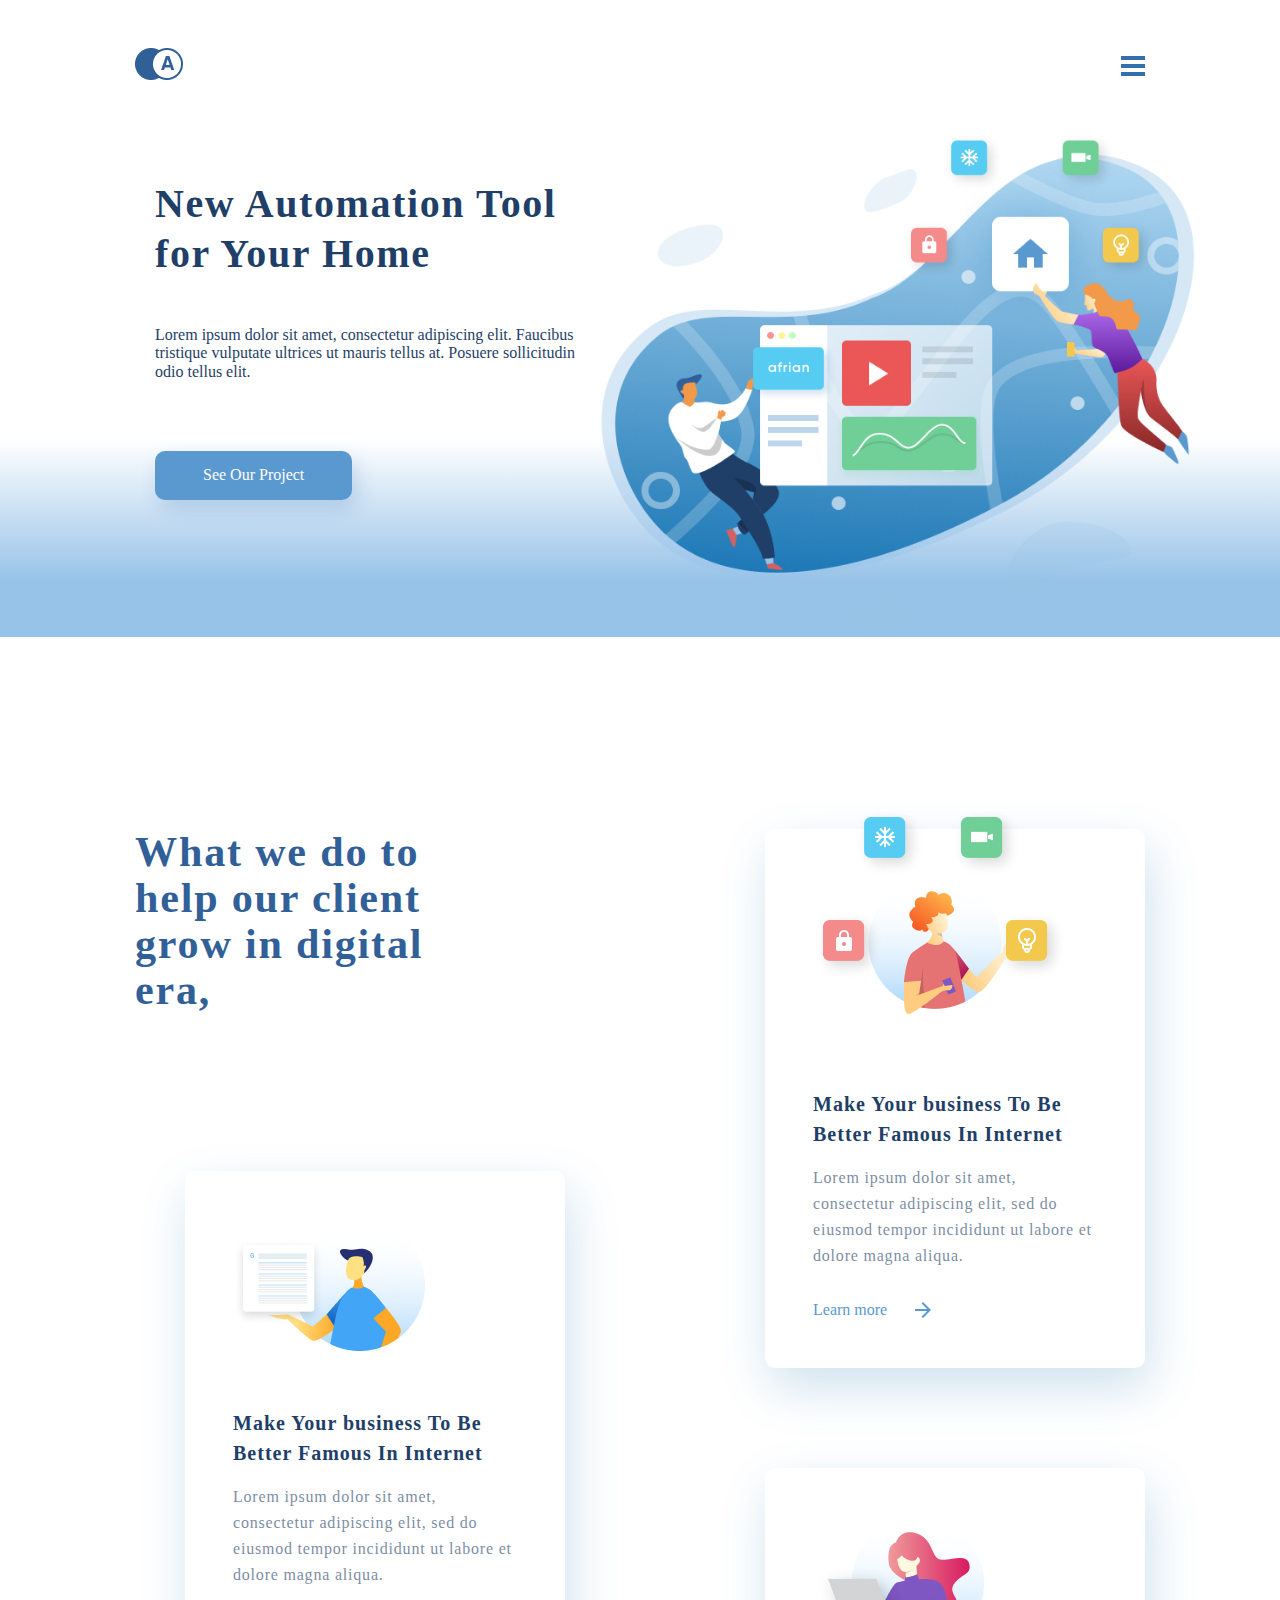
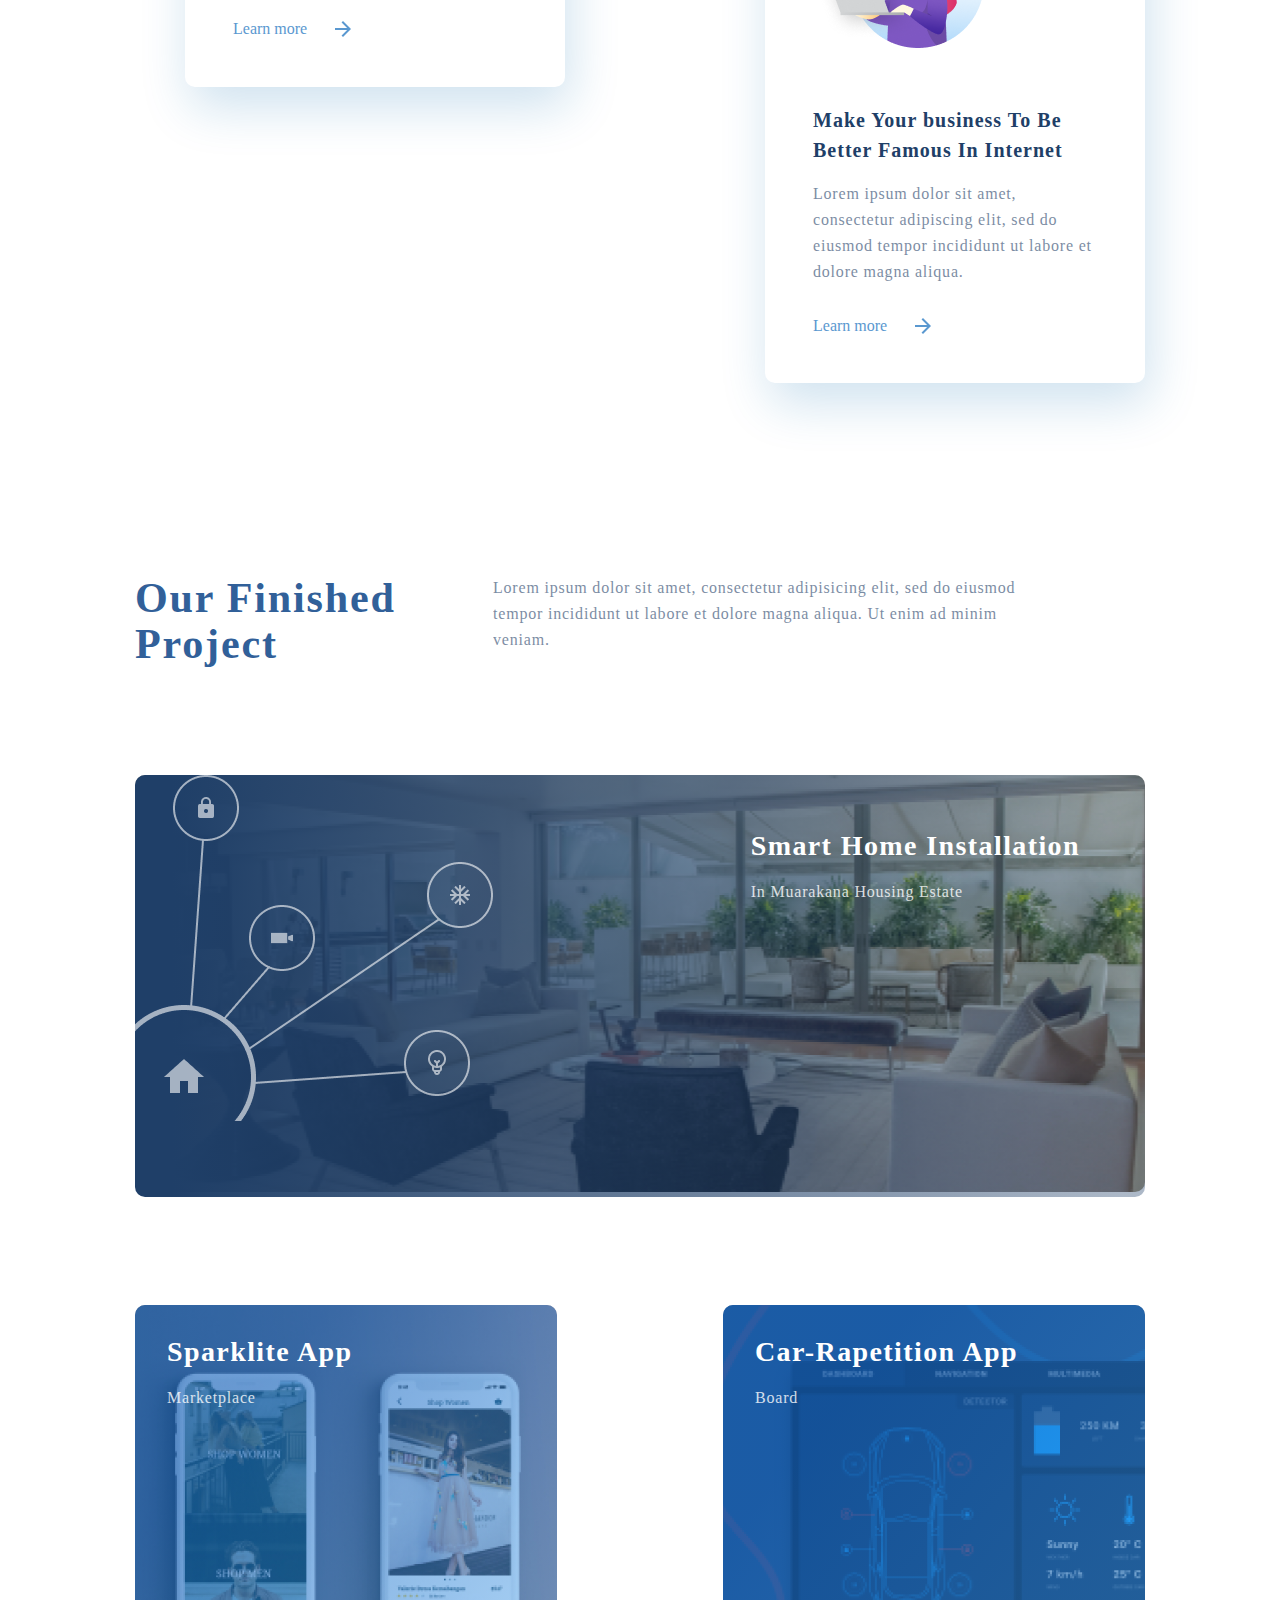
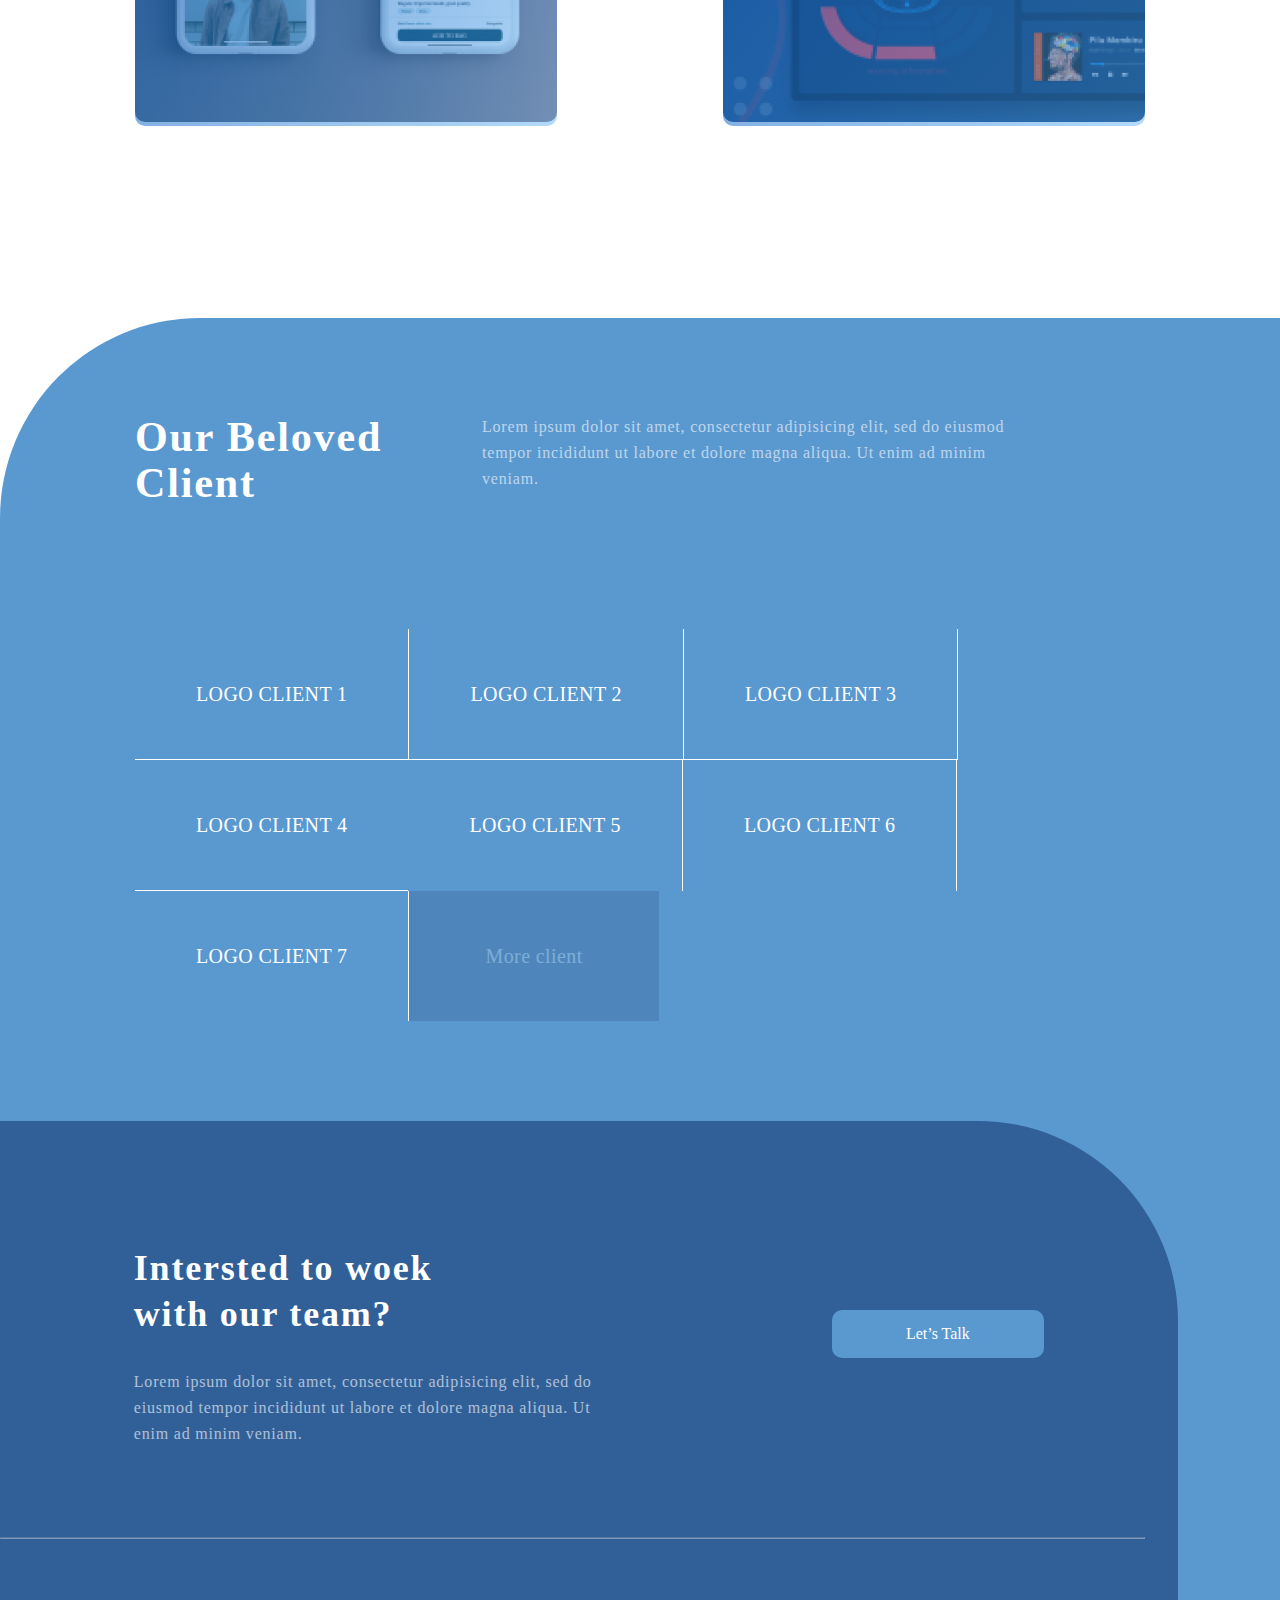
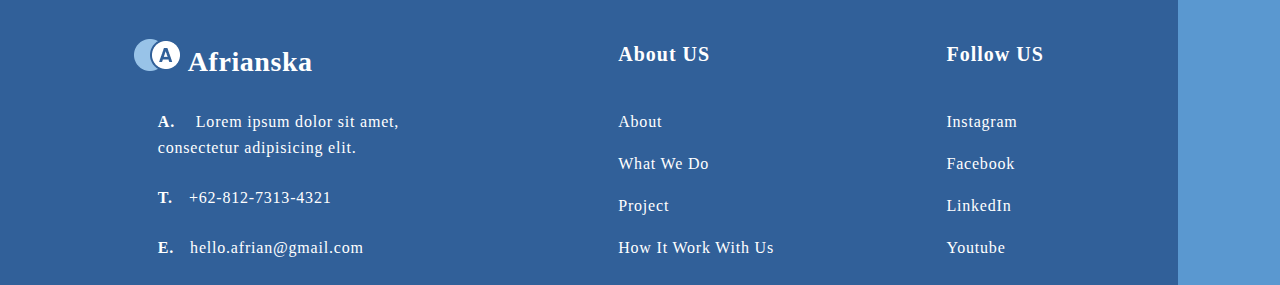
<file: index.html>
<!DOCTYPE html>
<html lang="en">
<head>
    <meta charset="UTF-8">
    <title>Afrianska</title>
    <link rel="stylesheet" href="style/index.css">
    <link rel="stylesheet" href="style/normalize.css">
</head>
<body>
<header>
    <div class="container">
        <div class="navbar">
            <div class="logo">
                <img src="img/Logo.png" height="48" width="48"/></div>
            <div class="vektor">
                <div class="vek"></div>
                <div class="vek"></div>
                <div class="vek"></div>
            </div>
        </div>
    </div>
    <div class="container">
        <div class="card">
            <div class="card-right-1">
                <h1>New Automation Tool for Your Home</h1>
                <p>Lorem ipsum dolor sit amet, consectetur adipiscing elit. Faucibus tristique vulputate ultrices ut
                    mauris
                    tellus at. Posuere sollicitudin odio tellus elit.</p>
                <button class="btn">See Our Project</button>
            </div>
            <div class="card-left-1"><img src="img/illustration.png" height="500" width="600"/></div>
        </div>
    </div>
</header>
<main>
    <div class="container">
        <div class="row">
            <div class="card-3">
                <div class="card-left">
                    <h3>What we do to help our client grow in digital era,</h3>
                </div>
                <div class="card-right">
                    <div class="img">
                        <img src="img/1.png" height="132" width="192"/>
                    </div>
                    <h3>Make Your business To Be Better Famous In Internet</h3>
                    <p>Lorem ipsum dolor sit amet, consectetur adipiscing elit, sed do eiusmod tempor incididunt ut
                        labore
                        et dolore magna aliqua. </p>
                    <a href="#">Learn more <img src="img/Vector (1).png" height="16" width="16"/></a>
                </div>
            </div>
            <div class="card-4">
                <div class="card-right">
                    <div class="img">
                        <img src="img/3.png" height="208" width="255"/></div>
                    <h3>Make Your business To Be Better Famous In Internet</h3>
                    <p>Lorem ipsum dolor sit amet, consectetur adipiscing elit, sed do eiusmod tempor incididunt ut
                        labore
                        et dolore magna aliqua. </p>
                    <a href="#">Learn more <img src="img/Vector (1).png" height="16" width="16"/></a>
                </div>
                <div class="card-right">
                    <div class="img">
                        <img src="img/2 20.png" height="132" width="171"/></div>
                    <h3>Make Your business To Be Better Famous In Internet</h3>
                    <p>Lorem ipsum dolor sit amet, consectetur adipiscing elit, sed do eiusmod tempor incididunt ut
                        labore
                        et dolore magna aliqua. </p>
                    <a href="#">Learn more <img src="img/Vector (1).png" height="16" width="16"/></a>
                </div>
            </div>
        </div>
    </div>
    <div class="container">
        <div class="col">
            <div class="card-left">
                <h3>Our Finished Project</h3>
            </div>
            <div class="text">
                <p>Lorem ipsum dolor sit amet, consectetur adipisicing elit, sed do eiusmod tempor incididunt ut labore
                    et
                    dolore magna aliqua. Ut enim ad minim veniam.</p>
            </div>
        </div>
        <div class="smart-home">
            <img src="img/alberto-castillo-q-mx4mSkK9zeo-unsplash.png" height="417" width="1010"/>
            <div class="overly">
                <div class="image">
                    <img src="img/Group.png" height="346" width="358"/></div>
                <div class="txt">
                    <h4>Smart Home Installation</h4>
                    <p>In Muarakana Housing Estate</p>
                </div>
            </div>
        </div>
        <div class="sparklite">
            <div class="spark">
                <img src="img/Dribble iphonex mockup.png" height="417" width="422"/>
                <div class="overly">
                    <h4>Sparklite App</h4>
                    <p>Marketplace</p>
                </div>
            </div>
            <div class="spark">
                <img src="img/upload.png" height="417" width="422"/>
                <div class="overly">
                    <h4>Car-Rapetition App</h4>
                    <p>Board</p>
                </div>
            </div>
        </div>
    </div>
</main>
<footer>
    <div class="container">
        <div class="col">
            <div class="card-left-1">
                <h3>Our Beloved Client</h3>
            </div>
            <div class="text-1">
                <p>Lorem ipsum dolor sit amet, consectetur adipisicing elit, sed do eiusmod tempor incididunt ut labore
                    et
                    dolore magna aliqua. Ut enim ad minim veniam.</p>
            </div>
        </div>
        <div class="card">
            <ol class="logo__item">
                <li class="list__item"><a href="#" class="list__link">LOGO CLIENT 1</a></li>
                <li class="list__item"><a href="#" class="list__link">LOGO CLIENT 2</a></li>
                <li class="list__item"><a href="#" class="list__link">LOGO CLIENT 3</a></li>
                <li class="list__item"><a href="#" class="list__link">LOGO CLIENT 4</a></li>
                <li class="list__item"><a href="#" class="list__link">LOGO CLIENT 5</a></li>
                <li class="list__item"><a href="#" class="list__link">LOGO CLIENT 6</a></li>
                <li class="list__item"><a href="#" class="list__link">LOGO CLIENT 7</a></li>
                <li class="list__item"><a href="#" class="list__link">More client </a></li>
            </ol>

        </div>
    </div>
    <div class="card-2">
        <div class="container">
            <div class="text__1">
                <h1>Intersted to woek with our team?</h1>
                <p>Lorem ipsum dolor sit amet, consectetur adipisicing elit, sed do eiusmod tempor incididunt ut labore
                    et dolore magna aliqua. Ut enim ad minim veniam.</p>
            </div>
            <div class="text__2">
                <button type="button" class="btn-2">Let’s Talk</button>
            </div>
        </div>
        <hr>
        <div class="container">
            <div class="logo">
                <h3><img src="img/Group (1).png" height="32" width="48"/> Afrianska</h3>
                <p><b class="br">A.</b><a href="#"> Lorem ipsum dolor sit amet, consectetur adipisicing elit.</a></p>
                <p><b class="br">T.</b><a href="tel:+62-812-7313-4321">+62-812-7313-4321</a></p>
                <p><b class="br">E.</b><a href="#">hello.afrian@gmail.com</a></p>
            </div>
            <div class="item-index">
                <h3>About US</h3>
            <ul class="item">
                <li class="list-item-1"><a href="#">About</a></li>
                <li class="list-item-1"><a href="#">What We Do</a></li>
                <li class="list-item-1"><a href="#">Project</a></li>
                <li class="list-item-1"><a href="#">How It Work With Us</a></li>
            </ul>
            </div>
            <div class="item-index">
                <h3>Follow US</h3>
            <ul class="item">
                <li class="list-item-1"><a href="#">Instagram</a></li>
                <li class="list-item-1"><a href="#">Facebook</a></li>
                <li class="list-item-1"><a href="#">LinkedIn</a></li>
                <li class="list-item-1"><a href="#">Youtube</a></li>
            </ul>
            </div>
        </div>
    </div>
</footer>
</body>
</html>
</file>
<file: style/index.css>
* {
    margin: 0;
    padding: 0;
    box-sizing: border-box;
}

body {
    font-family: Calibri;
}

header {
    background-image: linear-gradient(0deg, #98C3E8 8.84%, rgba(152, 195, 232, 0) 31.12%);
}

.navbar img {
    z-index: 2;
}

.container {
    max-width: 1050px;
    margin-left: auto;
    margin-right: auto;
    padding: 0 20px;
}

.navbar {
    align-items: center;
    display: flex;
    padding: 40px 0;
    justify-content: space-between;
}

header .card {
    display: flex;
}

.card .card-right-1 {
    width: 510px;
    padding: 20px;
}

.card .card-right-1 h1 {
    color: #1F3F68;
    font-size: 40px;
    line-height: 50px;
    letter-spacing: 0.04em
}

.card .card-right-1 p {
    color: #1F3F68;
    padding: 20px 0;
    width: 422px;
}

.vek:nth-child(2) {
    margin-top: 4px;
    margin-bottom: 4px;
}

.vektor .vek {
    background-color: #356EAD;
    height: 4px;
    width: 24px;
    z-index: 100;
}

.btn {
    background: #5A98D0;
    box-shadow: 5px 10px 20px rgba(53, 110, 173, 0.2);
    border-radius: 10px;
    border: none;
    padding: 15px 48px;
    color: #FFFFFF;
    margin-top: 50px;
}

/*MAIN*/
.container .row {
    display: flex;
    justify-content: space-between;
}

.card-4 .card-right:nth-child(1) .img {
    transform: translateY(-70px);
    margin-bottom: unset;

}

.card-left {
    width: 358px;
    font-size: 36px;
    line-height: 46px;
    letter-spacing: 0.05em;
    color: #316099;
    margin-top: 192px;
}

.card-right .img {
    margin-bottom: 53px;
}

.card-right h3 {
    width: 257px;
    font-size: 20px;
    line-height: 30px;
    letter-spacing: 0.05em;
    color: #1F3F68;
}

.card-right p {
    font-size: 16px;
    line-height: 26px;
    letter-spacing: 0.05em;
    color: #1F3F68;
    width: 284px;
    opacity: 0.6;
    margin-top: 16px;
}

.card-right a {
    text-decoration: none;
    color: #5A98D0;
    display: flex;
    align-items: center;
    margin-top: 32px;
}

.card-right a img {
    margin-left: 28px;
}

.card-3 .card-right {
    width: 380px;
    box-shadow: 5px 20px 50px rgba(16, 112, 177, 0.2);
    border-radius: 10px;
    padding: 48px;
    margin-top: 158px;
    margin-left: 50px;
}

.card-4 {
    margin-top: 192px;
}

.card-4 .card-right {
    width: 380px;
    box-shadow: 5px 20px 50px rgba(16, 112, 177, 0.2);
    border-radius: 10px;
    padding: 48px;
    /*margin-top: 158px;*/
    /*margin-right: 50px;*/
}

.card-4 .card-right:nth-child(2) {
    margin-top: 100px;
}

.col {
    display: flex;
}

.text {
    width: 540px;
    font-size: 16px;
    line-height: 26px;
    letter-spacing: 0.05em;
    color: #1F3F68;
    opacity: 0.6;
    margin-top: 192px;
}

.smart-home .overly {
    position: absolute;
    display: flex;
    justify-content: space-between;
    background-image: linear-gradient(89.99deg, #1F3F68 3.62%, rgba(31, 63, 104, 0.37) 97.78%);
    border-radius: 10px;
    top: 0;
    left: 0;
    width: 100%;
    height: 100%;
    box-sizing: border-box;
}

.smart-home .overly .txt h4 {
    font-size: 28px;
    line-height: 46px;
    letter-spacing: 0.05em;
    color: #FFFFFF;
    padding-top: 48px;
    padding-right: 65px;
}

.smart-home .overly .txt p {
    font-size: 16px;
    line-height: 46px;
    letter-spacing: 0.05em;
    color: #FFFFFF;
    opacity: 0.8;
}

.smart-home {
    margin-top: 108px;
    position: relative;
}

.smart-home img {
    border-radius: 10px;
}

/*
*/
.spark {
    position: relative;
    margin-top: 108px;
}

.spark img {

    border-radius: 10px;
}

.spark .overly {
    z-index: 100;
    position: absolute;
    border-radius: 10px;
    top: 0;
    left: 0;
    width: 100%;
    height: 100%;
    box-sizing: border-box;
    background: linear-gradient(308.85deg, rgba(66, 165, 245, 0.4) -1.71%, rgba(21, 101, 192, 0.6) 74.54%);
}

.spark .overly h4 {
    font-size: 28px;
    line-height: 46px;
    letter-spacing: 0.05em;
    color: #FFFFFF;
    padding-top: 24px;
    padding-left: 32px;
}

.spark .overly p {
    font-size: 16px;
    line-height: 46px;
    letter-spacing: 0.05em;
    color: #FFFFFF;
    opacity: 0.8;
    padding-left: 32px;
}

.sparklite {
    display: flex;
    justify-content: space-between;
}

/*FOOTER*/
footer {
    margin-top: 192px;
    background: #5A98D0;
    border-radius: 200px 0px 0px 0px;
}

footer .card-left-1 {
    font-size: 36px;
    line-height: 46px;
    letter-spacing: 0.05em;
    color: #FFFFFF;
    margin-top: 96px;
    width: 250px;
}

footer .text-1 {
    width: 540px;
    font-size: 16px;
    line-height: 26px;
    letter-spacing: 0.05em;
    color: #FFFFFF;
    margin-left: 97px;
    opacity: 0.6;
    margin-top: 96px;
}

.card {
    /*margin-top: 166px;*/
}

.logo__item {
    list-style: none;
    display: flex;
    flex-wrap: wrap;
    margin-top: 123px;
}

.list__item {
    padding: 42px 61px;
    border-right: 1px solid #ffffff;
    border-bottom: 1px solid #ffffff;
}

.list__link {
    text-decoration: none;
    font-size: 20px;
    line-height: 46px;
    letter-spacing: 0.02em;
    color: #FFFFFF;
}

.list__item:nth-child(4), .list__item:nth-child(8) {
    border-right: unset;
}

.list__item:nth-child(8) {
    padding: 42px 76px;
    background: #1F3F68;
    opacity: 0.2;
}

.list__item:nth-child(5), .list__item:nth-child(6), .list__item:nth-child(7), .list__item:nth-child(8) {
    border-bottom: unset;
}

/*.list__item:hover {*/
/*    background: #1F3F68;*/
/*    opacity: 0.2;*/
/*}*/

.card-2 {
    width: 92%;
    background: #316099;
    border-radius: 0 200px 0 0;
}


.card-2 .btn-1 {
    display: flex;
    align-items: center;
    justify-content: flex-end;
    border: none;
    background-color: #5A98D0;
    padding: 15px 74px;
    border-radius: 10px;
    color: #FFFFFF;
}

.text__1 {
    width: 460px;
    margin-top: 100px;
}

.text__1 h1 {
    width: 317px;
    color: #FFFFFF;
    font-size: 36px;
    line-height: 46px;
    letter-spacing: 0.05em;
    /*margin-top: 20px;*/
}

.text__1 p {
    font-size: 16px;
    line-height: 26px;
    letter-spacing: 0.05em;
    color: #FFFFFF;
    opacity: 0.6;
    margin-top: 32px;
}

.card-2 .container {
    display: flex;
    justify-content: space-between;
    margin-top: 100px;
}

.text__2 {
    display: flex;
    align-items: center;
    margin-top: 100px;
}

.text__2 .btn-2 {
    background: #5A98D0;
    border-radius: 10px;
    border: none;
    padding: 15px 74px;
    color: #FFFFFF;
}

.card-2 hr {
    opacity: 0.4;
    width: 1143px;
    margin: 90px 0;
}

.container .logo h3 {
    font-size: 28px;
    line-height: 46px;
    letter-spacing: 0.02em;
    color: #FFFFFF;

}

.logo p {
    font-size: 16px;
    line-height: 26px;
    letter-spacing: 0.05em;
    color: #FFFFFF;
    margin: 24px;
    width: 264px;
}

.logo p .br {
    /*padding-left: 10px;*/
}

.logo p a {
    font-size: 16px;
    line-height: 26px;
    letter-spacing: 0.05em;
    color: #FFFFFF;
    text-decoration: none;
    margin: 0 16px;
}

.item-index h3 {
    font-size: 20px;
    line-height: 30px;
    letter-spacing: 0.05em;
    color: #FFFFFF;
    margin-bottom: 24px;
}

.item {
    list-style: none;
    font-size: 16px;
    line-height: 26px;
    letter-spacing: 0.05em;
    color: #FFFFFF;
}

.list-item-1 {
    padding-top: 16px;
    cursor: pointer;
}

.list-item-1 a {
    text-decoration: none;
color: #FFFFFF;
}

.card-2 .container {
    max-width: 950px;
    margin-left: auto;
    margin-right: auto;
    padding: 0 20px;
}
</file>
